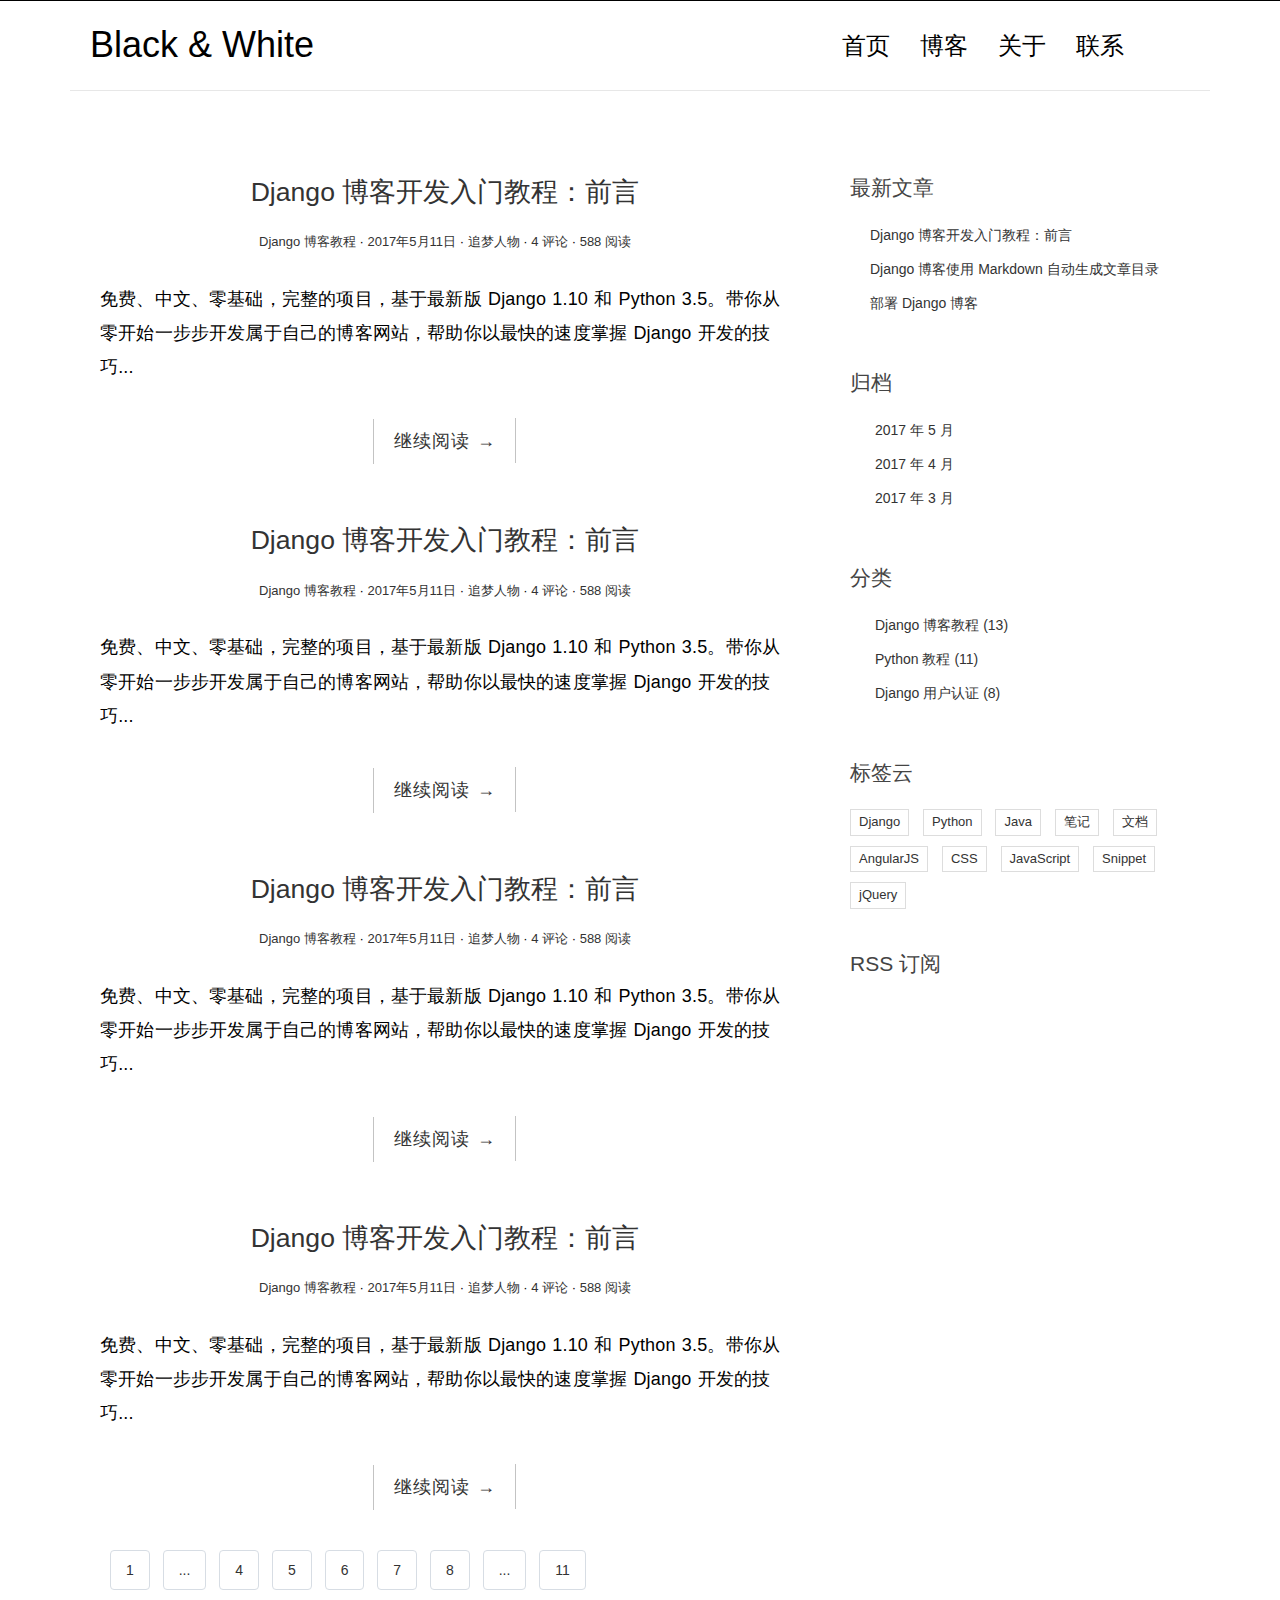
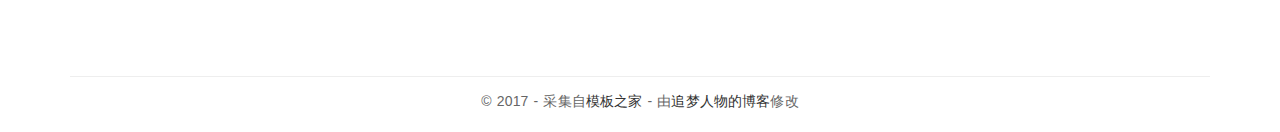
<file: blog/static/blog/index.html>
<!DOCTYPE html>
<html>
<head>
    <title>Black &amp; White</title>

    <!-- meta -->
    <meta charset="UTF-8">
    <meta name="viewport" content="width=device-width, initial-scale=1">

    <!-- css -->
    <link rel="stylesheet" href="css/bootstrap.min.css">
    <link rel="stylesheet" href="http://code.ionicframework.com/ionicons/2.0.1/css/ionicons.min.css">
    <link rel="stylesheet" href="css/pace.css">
    <link rel="stylesheet" href="css/custom.css">

    <!-- js -->
    <script src="js/jquery-2.1.3.min.js"></script>
    <script src="js/bootstrap.min.js"></script>
    <script src="js/pace.min.js"></script>
    <script src="js/modernizr.custom.js"></script>
</head>

<body>
<div class="container">
    <header id="site-header">
        <div class="row">
            <div class="col-md-4 col-sm-5 col-xs-8">
                <div class="logo">
                    <h1><a href="index.html"><b>Black</b> &amp; White</a></h1>
                </div>
            </div><!-- col-md-4 -->
            <div class="col-md-8 col-sm-7 col-xs-4">
                <nav class="main-nav" role="navigation">
                    <div class="navbar-header">
                        <button type="button" id="trigger-overlay" class="navbar-toggle">
                            <span class="ion-navicon"></span>
                        </button>
                    </div>

                    <div class="collapse navbar-collapse" id="bs-example-navbar-collapse-1">
                        <ul class="nav navbar-nav navbar-right">
                            <li class="cl-effect-11"><a href="index.html" data-hover="首页">首页</a></li>
                            <li class="cl-effect-11"><a href="full-width.html" data-hover="博客">博客</a></li>
                            <li class="cl-effect-11"><a href="about.html" data-hover="关于">关于</a></li>
                            <li class="cl-effect-11"><a href="contact.html" data-hover="联系">联系</a></li>
                        </ul>
                    </div><!-- /.navbar-collapse -->
                </nav>
                <div id="header-search-box">
                    <a id="search-menu" href="#"><span id="search-icon" class="ion-ios-search-strong"></span></a>
                    <div id="search-form" class="search-form">
                        <form role="search" method="get" id="searchform" action="#">
                            <input type="search" placeholder="搜索" required>
                            <button type="submit"><span class="ion-ios-search-strong"></span></button>
                        </form>
                    </div>
                </div>
            </div><!-- col-md-8 -->
        </div>
    </header>
</div>
<div class="copyrights">Collect from <a href="http://www.cssmoban.com/">网页模板</a></div>
<div class="copyrights">Modified by <a href="http://zmrenwu.com/">追梦人物的博客</a></div>

<div class="content-body">
    <div class="container">
        <div class="row">
            <main class="col-md-8">
                <article class="post post-1">
                    <header class="entry-header">
                        <h1 class="entry-title">
                            <a href="single.html">Django 博客开发入门教程：前言</a>
                        </h1>
                        <div class="entry-meta">
                            <span class="post-category"><a href="#">Django 博客教程</a></span>
                            <span class="post-date"><a href="#"><time class="entry-date"
                                                                      datetime="2012-11-09T23:15:57+00:00">2017年5月11日</time></a></span>
                            <span class="post-author"><a href="#">追梦人物</a></span>
                            <span class="comments-link"><a href="#">4 评论</a></span>
                            <span class="views-count"><a href="#">588 阅读</a></span>
                        </div>
                    </header>
                    <div class="entry-content clearfix">
                        <p>免费、中文、零基础，完整的项目，基于最新版 Django 1.10 和 Python 3.5。带你从零开始一步步开发属于自己的博客网站，帮助你以最快的速度掌握 Django
                            开发的技巧...</p>
                        <div class="read-more cl-effect-14">
                            <a href="#" class="more-link">继续阅读 <span class="meta-nav">→</span></a>
                        </div>
                    </div>
                </article>

                <article class="post post-2">
                    <header class="entry-header">
                        <h1 class="entry-title">
                            <a href="single.html">Django 博客开发入门教程：前言</a>
                        </h1>
                        <div class="entry-meta">
                            <span class="post-category"><a href="#">Django 博客教程</a></span>
                            <span class="post-date"><a href="#"><time class="entry-date"
                                                                      datetime="2012-11-09T23:15:57+00:00">2017年5月11日</time></a></span>
                            <span class="post-author"><a href="#">追梦人物</a></span>
                            <span class="comments-link"><a href="#">4 评论</a></span>
                            <span class="views-count"><a href="#">588 阅读</a></span>
                        </div>
                    </header>
                    <div class="entry-content clearfix">
                        <p>免费、中文、零基础，完整的项目，基于最新版 Django 1.10 和 Python 3.5。带你从零开始一步步开发属于自己的博客网站，帮助你以最快的速度掌握 Django
                            开发的技巧...</p>
                        <div class="read-more cl-effect-14">
                            <a href="#" class="more-link">继续阅读 <span class="meta-nav">→</span></a>
                        </div>
                    </div>
                </article>

                <article class="post post-3">
                    <header class="entry-header">
                        <h1 class="entry-title">
                            <a href="single.html">Django 博客开发入门教程：前言</a>
                        </h1>
                        <div class="entry-meta">
                            <span class="post-category"><a href="#">Django 博客教程</a></span>
                            <span class="post-date"><a href="#"><time class="entry-date"
                                                                      datetime="2012-11-09T23:15:57+00:00">2017年5月11日</time></a></span>
                            <span class="post-author"><a href="#">追梦人物</a></span>
                            <span class="comments-link"><a href="#">4 评论</a></span>
                            <span class="views-count"><a href="#">588 阅读</a></span>
                        </div>
                    </header>
                    <div class="entry-content clearfix">
                        <p>免费、中文、零基础，完整的项目，基于最新版 Django 1.10 和 Python 3.5。带你从零开始一步步开发属于自己的博客网站，帮助你以最快的速度掌握 Django
                            开发的技巧...</p>
                        <div class="read-more cl-effect-14">
                            <a href="#" class="more-link">继续阅读 <span class="meta-nav">→</span></a>
                        </div>
                    </div>
                </article>

                <article class="post post-4">
                    <header class="entry-header">
                        <h1 class="entry-title">
                            <a href="single.html">Django 博客开发入门教程：前言</a>
                        </h1>
                        <div class="entry-meta">
                            <span class="post-category"><a href="#">Django 博客教程</a></span>
                            <span class="post-date"><a href="#"><time class="entry-date"
                                                                      datetime="2012-11-09T23:15:57+00:00">2017年5月11日</time></a></span>
                            <span class="post-author"><a href="#">追梦人物</a></span>
                            <span class="comments-link"><a href="#">4 评论</a></span>
                            <span class="views-count"><a href="#">588 阅读</a></span>
                        </div>
                    </header>
                    <div class="entry-content clearfix">
                        <p>免费、中文、零基础，完整的项目，基于最新版 Django 1.10 和 Python 3.5。带你从零开始一步步开发属于自己的博客网站，帮助你以最快的速度掌握 Django
                            开发的技巧...</p>
                        <div class="read-more cl-effect-14">
                            <a href="#" class="more-link">继续阅读 <span class="meta-nav">→</span></a>
                        </div>
                    </div>
                </article>
                <!-- 简单分页效果
                <div class="pagination-simple">
                    <a href="#">上一页</a>
                    <span class="current">第 6 页 / 共 11 页</span>
                    <a href="#">下一页</a>
                </div>
                -->
                <div class="pagination">
                    <ul>
                        <li><a href="">1</a></li>
                        <li><a href="">...</a></li>
                        <li><a href="">4</a></li>
                        <li><a href="">5</a></li>
                        <li class="current"><a href="">6</a></li>
                        <li><a href="">7</a></li>
                        <li><a href="">8</a></li>
                        <li><a href="">...</a></li>
                        <li><a href="">11</a></li>
                    </ul>
                </div>
            </main>
            <aside class="col-md-4">
                <div class="widget widget-recent-posts">
                    <h3 class="widget-title">最新文章</h3>
                    <ul>
                        <li>
                            <a href="#">Django 博客开发入门教程：前言</a>
                        </li>
                        <li>
                            <a href="#">Django 博客使用 Markdown 自动生成文章目录</a>
                        </li>
                        <li>
                            <a href="#">部署 Django 博客</a>
                        </li>
                    </ul>
                </div>
                <div class="widget widget-archives">
                    <h3 class="widget-title">归档</h3>
                    <ul>
                        <li>
                            <a href="#">2017 年 5 月</a>
                        </li>
                        <li>
                            <a href="#">2017 年 4 月</a>
                        </li>
                        <li>
                            <a href="#">2017 年 3 月</a>
                        </li>
                    </ul>
                </div>

                <div class="widget widget-category">
                    <h3 class="widget-title">分类</h3>
                    <ul>
                        <li>
                            <a href="#">Django 博客教程 <span class="post-count">(13)</span></a>
                        </li>
                        <li>
                            <a href="#">Python 教程 <span class="post-count">(11)</span></a>
                        </li>
                        <li>
                            <a href="#">Django 用户认证 <span class="post-count">(8)</span></a>
                        </li>
                    </ul>
                </div>

                <div class="widget widget-tag-cloud">
                    <h3 class="widget-title">标签云</h3>
                    <ul>
                        <li>
                            <a href="#">Django</a>
                        </li>
                        <li>
                            <a href="#">Python</a>
                        </li>
                        <li>
                            <a href="#">Java</a>
                        </li>
                        <li>
                            <a href="#">笔记</a>
                        </li>
                        <li>
                            <a href="#">文档</a>
                        </li>
                        <li>
                            <a href="#">AngularJS</a>
                        </li>
                        <li>
                            <a href="#">CSS</a>
                        </li>
                        <li>
                            <a href="#">JavaScript</a>
                        </li>
                        <li>
                            <a href="#">Snippet</a>
                        </li>
                        <li>
                            <a href="#">jQuery</a>
                        </li>
                    </ul>
                </div>
                <div class="rss">
                    <a href=""><span class="ion-social-rss-outline"></span> RSS 订阅</a>
                </div>
            </aside>
        </div>
    </div>
</div>
<footer id="site-footer">
    <div class="container">
        <div class="row">
            <div class="col-md-12">
                <p class="copyright">&copy 2017 - 采集自<a href="http://www.cssmoban.com/"
                                                        target="_blank" title="模板之家">模板之家</a>
                    - 由<a href="http://zmrenwu.com/" title="网页模板" target="_blank">追梦人物的博客</a>修改
                </p>
            </div>
        </div>
    </div>
</footer>

<!-- Mobile Menu -->
<div class="overlay overlay-hugeinc">
    <button type="button" class="overlay-close"><span class="ion-ios-close-empty"></span></button>
    <nav>
        <ul>
            <li><a href="index.html">首页</a></li>
            <li><a href="full-width.html">博客</a></li>
            <li><a href="about.html">关于</a></li>
            <li><a href="contact.html">联系</a></li>
        </ul>
    </nav>
</div>

<script src="js/script.js"></script>

</body>
</html>
</file>
<file: blog/static/blog/css/pace.css>
.pace .pace-progress {
  background: #000;
  position: fixed;
  z-index: 2000;
  top: 0;
  left: 0;
  height: 1px;
  transition: width 1s;
}

.pace-inactive {
  display: none;
}
</file>
<file: blog/static/blog/css/custom.css>
/**
 * Table of Contents
 *
 * 1.0 - Google Font
 * 2.0 - General Elements
 * 3.0 - Site Header
 *   3.1 - Logo
 *   3.2 - Main Navigation
 *     3.2.1 - Main Nav CSS 3 Hover Effect
 * 4.0 - Home/Blog
 *   4.1 - Read More Button CSS 3 style
 * 5.0 - Widget
 * 6.0 - Footer
 * 7.0 - Header Search Bar
 * 8.0 - Mobile Menu
 * 9.0 - Contact Page Social
 * 10.0 - Contact Form
 * 11.0 - Media Query
 * 12.0 - Comment
 * 13.0 - Pagination
 */

/**
 * 1.0 - Google Font
 */

/**
 * 2.0 - General Elements
 */

* {
    outline: none;
}

h1,
h2,
h3,
h4,
h5,
h6 {
    margin-top: 0;
}

b {
    font-weight: 400;
}

a {
    color: #333;
}

a:hover, a:focus {
    text-decoration: none;
    color: #000;
}

::selection {
    background-color: #eee;
}

body {
    color: #444;
    font-family: 'Lato', sans-serif;
}

p {
    font-family: 'Ubuntu', sans-serif;
    font-weight: 400;
    word-spacing: 1px;
    letter-spacing: 0.01em;
}

#single p,
#page p {
    margin-bottom: 25px;
}

.page-title {
    text-align: center;
}

.title {
    margin-bottom: 30px;
}

figure {
    margin-bottom: 25px;
}

img {
    max-width: 100%;
}

.img-responsive-center img {
    margin: 0 auto;
}

.height-40px {
    margin-bottom: 40px;
}

/**
 * 3.0 - Site Header
 */

#site-header {
    background-color: #FFF;
    padding: 25px 20px;
    margin-bottom: 40px;
    border-bottom: 1px solid #e7e7e7;
}

.copyrights {
    text-indent: -9999px;
    height: 0;
    line-height: 0;
    font-size: 0;
    overflow: hidden;
}

/**
 * 3.1 - Logo
 */

.logo h1 a {
    color: #000;
}

.logo h1 a:hover {
    text-decoration: none;
    border-bottom: none;
}

.logo h1 {
    margin: 0;
    font-family: 'Lato', sans-serif;
    font-weight: 300;
}

/**
 * 3.2 - Main Navigation
 */

.main-nav {
    margin-top: 11px;
    max-width: 95%;
}

.main-nav a {
    color: #000000 !important;
    padding: 0 0 5px 0 !important;
    margin-right: 30px;
    font-family: 'Lato', sans-serif;
    font-weight: 300;
    font-size: 24px;
}

.main-nav a:active,
.main-nav a:focus,
.main-nav a:hover {
    background-color: transparent !important;
    border-bottom: 0;
}

.navbar-toggle {
    margin: 0;
    border: 0;
    padding: 0;
    margin-right: 25px;
}

.navbar-toggle span {
    font-size: 2em;
    color: #000;
}

/**
 * 3.2.1 - Main Nav CSS 3 Hover Effect
 */

.cl-effect-11 a {
    padding: 10px 0;
    color: #0972b4;
    text-shadow: none;
}

.cl-effect-11 a::before {
    position: absolute;
    top: 0;
    left: 0;
    overflow: hidden;
    padding: 0 0 5px 0 !important;
    max-width: 0;
    border-bottom: 1px solid #000;
    color: #000;
    content: attr(data-hover);
    white-space: nowrap;
    -webkit-transition: max-width 0.5s;
    -moz-transition: max-width 0.5s;
    transition: max-width 0.5s;
}

.cl-effect-11 a:hover::before,
.cl-effect-11 a:focus::before {
    max-width: 100%;
}

/**
 * 4.0 - Home/Blog
 */

.content-body {
    padding-bottom: 4em;
}

.post {
    background: #fff;
    padding: 30px 30px 0;
}

.entry-title {
    text-align: center;
    font-size: 1.9em;
    margin-bottom: 20px;
    line-height: 1.6;
    padding: 10px 20px 0;
}

.entry-meta {
    text-align: center;
    color: #DDDDDD;
    font-size: 13px;
    margin-bottom: 30px;
}

.entry-content {
    font-size: 18px;
    line-height: 1.9;
    font-weight: 300;
    color: #000;
}

.post-category::after,
.post-date::after,
.post-author::after,
.comments-link::after {
    content: ' ·';
    color: #000;
}

/**
 * 4.1 - Read More Button CSS 3 style
 */

.read-more {
    font-family: 'Ubuntu', sans-serif;
    font-weight: 400;
    word-spacing: 1px;
    letter-spacing: 0.01em;
    text-align: center;
    margin-top: 20px;
}

.cl-effect-14 a {
    padding: 0 20px;
    height: 45px;
    line-height: 45px;
    position: relative;
    display: inline-block;
    margin: 15px 25px;
    letter-spacing: 1px;
    font-weight: 400;
    text-shadow: 0 0 1px rgba(255, 255, 255, 0.3);
}

.cl-effect-14 a::before,
.cl-effect-14 a::after {
    position: absolute;
    width: 45px;
    height: 1px;
    background: #C3C3C3;
    content: '';
    -webkit-transition: all 0.3s;
    -moz-transition: all 0.3s;
    transition: all 0.3s;
    pointer-events: none;
}

.cl-effect-14 a::before {
    top: 0;
    left: 0;
    -webkit-transform: rotate(90deg);
    -moz-transform: rotate(90deg);
    transform: rotate(90deg);
    -webkit-transform-origin: 0 0;
    -moz-transform-origin: 0 0;
    transform-origin: 0 0;
}

.cl-effect-14 a::after {
    right: 0;
    bottom: 0;
    -webkit-transform: rotate(90deg);
    -moz-transform: rotate(90deg);
    transform: rotate(90deg);
    -webkit-transform-origin: 100% 0;
    -moz-transform-origin: 100% 0;
    transform-origin: 100% 0;
}

.cl-effect-14 a:hover::before,
.cl-effect-14 a:hover::after,
.cl-effect-14 a:focus::before,
.cl-effect-14 a:focus::after {
    background: #000;
}

.cl-effect-14 a:hover::before,
.cl-effect-14 a:focus::before {
    left: 50%;
    -webkit-transform: rotate(0deg) translateX(-50%);
    -moz-transform: rotate(0deg) translateX(-50%);
    transform: rotate(0deg) translateX(-50%);
}

.cl-effect-14 a:hover::after,
.cl-effect-14 a:focus::after {
    right: 50%;
    -webkit-transform: rotate(0deg) translateX(50%);
    -moz-transform: rotate(0deg) translateX(50%);
    transform: rotate(0deg) translateX(50%);
}

/**
 * 5.0 - Widget
 */

.widget {
    background: #fff;
    padding: 30px 0 0;
}

.widget-title {
    font-size: 1.5em;
    margin-bottom: 20px;
    line-height: 1.6;
    padding: 10px 0 0;
    font-weight: 400;
}

.widget-recent-posts ul {
    padding: 0;
    margin: 0;
    padding-left: 20px;
}

.widget-recent-posts ul li {
    list-style-type: none;
    position: relative;
    line-height: 170%;
    margin-bottom: 10px;
}

.widget-recent-posts ul li::before {
    content: '\f3d3';
    font-family: "Ionicons";
    position: absolute;
    left: -17px;
    top: 3px;
    font-size: 16px;
    color: #000;
}

.widget-archives ul {
    padding: 0;
    margin: 0;
    padding-left: 25px;
}

.widget-archives ul li {
    list-style-type: none;
    position: relative;
    line-height: 170%;
    margin-bottom: 10px;
}

.widget-archives ul li::before {
    content: '\f3f3';
    font-family: "Ionicons";
    position: absolute;
    left: -25px;
    top: 1px;
    font-size: 16px;
    color: #000;
}

.widget-category ul {
    padding: 0;
    margin: 0;
    padding-left: 25px;
}

.widget-category ul li {
    list-style-type: none;
    position: relative;
    line-height: 170%;
    margin-bottom: 10px;
}

.widget-category ul li::before {
    content: '\f3fe';
    font-family: "Ionicons";
    position: absolute;
    left: -25px;
    top: 1px;
    font-size: 18px;
    color: #000;
}

.widget-tag-cloud ul {
    padding: 0;
    margin: 0;
    margin-right: -10px;
}

.widget-tag-cloud ul li {
    list-style-type: none;
    font-size: 13px;
    display: inline-block;
    margin-right: 10px;
    margin-bottom: 10px;
    padding: 3px 8px;
    border: 1px solid #ddd;
}

.widget-content ul ul {
    margin-top: 10px;
}

.widget-content ul li {
    margin-bottom: 10px;
}

.rss {
    font-size: 21px;
    margin-top: 30px;
}

.rss a {
    color: #444;
}

/**
 * 6.0 - Footer
 */

#site-footer {
    padding-top: 10px;
    padding: 0 0 1.5em 0;
}

.copyright {
    text-align: center;
    padding-top: 1em;
    margin: 0;
    border-top: 1px solid #eee;
    color: #666;
}

/**
 * 7.0 - Header Search Bar
 */

#header-search-box {
    position: absolute;
    right: 38px;
    top: 8px;
}

.search-form {
    display: none;
    width: 25%;
    position: absolute;
    min-width: 200px;
    right: -6px;
    top: 33px;
}

#search-menu span {
    font-size: 20px;
}

#searchform {
    position: relative;
    border: 1px solid #ddd;
    min-height: 42px;
}

#searchform input[type=search] {
    width: 100%;
    border: none;
    position: absolute;
    left: 0;
    padding: 10px 30px 10px 10px;
    z-index: 99;
}

#searchform button {
    position: absolute;
    right: 6px;
    top: 4px;
    z-index: 999;
    background: transparent;
    border: 0;
    padding: 0;
}

#searchform button span {
    font-size: 22px;
}

#search-menu span.ion-ios-close-empty {
    font-size: 40px;
    line-height: 0;
    position: relative;
    top: -6px;
}

/**
 * 8.0 - Mobile Menu
 */

.overlay {
    position: fixed;
    width: 100%;
    height: 100%;
    top: 0;
    left: 0;
    background: #fff;
}

.overlay .overlay-close {
    position: absolute;
    right: 25px;
    top: 10px;
    padding: 0;
    overflow: hidden;
    border: none;
    color: transparent;
    background-color: transparent;
    z-index: 100;
}

.overlay-hugeinc.open .ion-ios-close-empty {
    color: #000;
    font-size: 50px;
}

.overlay nav {
    text-align: center;
    position: relative;
    top: 50%;
    height: 60%;
    font-size: 54px;
    -webkit-transform: translateY(-50%);
    transform: translateY(-50%);
}

.overlay ul {
    list-style: none;
    padding: 0;
    margin: 0 auto;
    display: inline-block;
    height: 100%;
    position: relative;
}

.overlay ul li {
    display: block;
    height: 20%;
    height: calc(100% / 5);
    min-height: 54px;
}

.overlay ul li a {
    font-weight: 300;
    display: block;
    -webkit-transition: color 0.2s;
    transition: color 0.2s;
}

.overlay ul li a:hover,
.overlay ul li a:focus {
    color: #000;
}

.overlay-hugeinc {
    opacity: 0;
    visibility: hidden;
    -webkit-transition: opacity 0.5s, visibility 0s 0.5s;
    transition: opacity 0.5s, visibility 0s 0.5s;
}

.overlay-hugeinc.open {
    opacity: 1;
    visibility: visible;
    -webkit-transition: opacity 0.5s;
    transition: opacity 0.5s;
}

.overlay-hugeinc nav {
    -webkit-perspective: 1200px;
    perspective: 1200px;
}

.overlay-hugeinc nav ul {
    opacity: 0.4;
    -webkit-transform: translateY(-25%) rotateX(35deg);
    transform: translateY(-25%) rotateX(35deg);
    -webkit-transition: -webkit-transform 0.5s, opacity 0.5s;
    transition: transform 0.5s, opacity 0.5s;
}

.overlay-hugeinc.open nav ul {
    opacity: 1;
    -webkit-transform: rotateX(0deg);
    transform: rotateX(0deg);
}

.overlay-hugeinc.close nav ul {
    -webkit-transform: translateY(25%) rotateX(-35deg);
    transform: translateY(25%) rotateX(-35deg);
}

/**
 * 9.0 - Contact Page Social
 */

.social {
    list-style-type: none;
    padding: 0;
    margin: 0;
    text-align: center;
}

.social li {
    display: inline-block;
    margin-right: 10px;
    margin-bottom: 20px;
}

.social li a {
    border: 1px solid #888;
    font-size: 22px;
    color: #888;
    transition: all 0.3s ease-in;
}

.social li a:hover {
    background-color: #333;
    color: #fff;
}

.facebook a {
    padding: 12px 21px;
}

.twitter a {
    padding: 12px 15px;
}

.google-plus a {
    padding: 12px 15px;
}

.tumblr a {
    padding: 12px 20px;
}

/**
 * 10.0 - Contact Form
 */

.contact-form input, .comment-form input {
    border: 1px solid #aaa;
    margin-bottom: 15px;
    width: 100%;
    padding: 15px 15px;
    font-size: 16px;
    line-height: 100%;
    transition: 0.4s border-color linear;
}

.contact-form textarea, .comment-form textarea {
    border: 1px solid #aaa;
    margin-bottom: 15px;
    width: 100%;
    padding: 15px 15px;
    font-size: 16px;
    line-height: 20px !important;
    min-height: 183px;
    transition: 0.4s border-color linear;
}

.contact-form input:focus, .comment-form input:focus,
.contact-form textarea:focus, .comment-form textarea:focus {
    border-color: #666;
}

.btn-send {
    background: none;
    border: 1px solid #aaa;
    cursor: pointer;
    padding: 25px 80px;
    display: inline-block;
    letter-spacing: 1px;
    position: relative;
    transition: all 0.3s;
}

.btn-5 {
    color: #666;
    height: 70px;
    min-width: 260px;
    line-height: 15px;
    font-size: 16px;
    overflow: hidden;
    -webkit-backface-visibility: hidden;
    -moz-backface-visibility: hidden;
    backface-visibility: hidden;
}

.btn-5 span {
    display: inline-block;
    width: 100%;
    height: 100%;
    -webkit-transition: all 0.3s;
    -webkit-backface-visibility: hidden;
    -moz-transition: all 0.3s;
    -moz-backface-visibility: hidden;
    transition: all 0.3s;
    backface-visibility: hidden;
}

.btn-5:before {
    position: absolute;
    height: 100%;
    width: 100%;
    line-height: 2.5;
    font-size: 180%;
    -webkit-transition: all 0.3s;
    -moz-transition: all 0.3s;
    transition: all 0.3s;
}

.btn-5:active:before {
    color: #703b87;
}

.btn-5b:hover span {
    -webkit-transform: translateX(200%);
    -moz-transform: translateX(200%);
    -ms-transform: translateX(200%);
    transform: translateX(200%);
}

.btn-5b:before {
    left: -100%;
    top: 0;
}

.btn-5b:hover:before {
    left: 0;
}

/**
 * 11.0 - Media Query
 */

@media (max-width: 991px) {
    .main-nav a {
        margin-right: 20px;
    }

    #header-search-box {
        position: absolute;
        right: 20px;
    }
}

@media (max-width: 767px) {
    #header-search-box {
        right: 20px;
        top: 9px;
    }

    .main-nav {
        margin-top: 2px;
    }

    .btn-5 span {
        display: none;
    }

    .btn-5b:before {
        left: 0;
    }
}

@media (max-width: 431px) {
    .logo h1 {
        margin-top: 8px;
        font-size: 24px;
    }

    .post {
        background: #fff;
        padding: 0 10px 0;
    }

    .more-link {
        font-size: 0.9em;
        line-height: 100%;
    }
}

@media screen and (max-height: 30.5em) {
    .overlay nav {
        height: 70%;
        font-size: 34px;
    }

    .overlay ul li {
        min-height: 34px;
    }
}

/**
 * 12.0 - Comment
 */
.comment-area {
    padding: 0 30px 0;
}

.comment-form {
    margin-top: 15px;
}

.comment-form .comment-btn {
    background-color: #fff;
    border: 1px solid #aaa;
    font-size: 16px;
    padding: 5px 10px;
}

.comment-list-panel {
    margin-top: 30px;
}

.comment-list {
    margin-top: 15px;
}

.comment-item:not(:last-child) {
    border-bottom: 1px #ccc solid;
    margin-bottom: 20px;
    padding-bottom: 20px;
}

.comment-item .nickname,
.comment-item .submit-date {
    color: #777;
    font-size: 14px;
}

.comment-item .nickname:after {
    content: ' ·';
}

.comment-item .text {
    padding-top: 5px;
    font-size: 16px;
}

/**
 * 13.0 - Pagination
 */
.pagination-simple {
    padding-left: 30px;
    font-size: 16px;
}

.pagination ul {
    list-style: none;
}

.pagination ul li {
    display: inline-block;
    font-size: 16px;
    margin-right: 5px;
}
.pagination {margin-top: 25px; text-align: center;}
.pagination a {
    display: inline-block;
    line-height: 38px;
    padding: 0 15px;
    margin-right: 4px;
    text-align: center;
    background-color: #fff;
    user-select: none;
    cursor: pointer;
    font-size: 14px;
    border: 1px solid #d7dde4;
    border-radius: 4px;
    transition: all .2s ease-in-out;
}
.pagination a:hover {
    color: #00A8E6;
    border: 1px solid #00A8E6;
}
.pagination .current-page {color: white; background-color: #00A8E6;}
.pagination .current-page:hover {
    color: white;
    border: 1px solid #00A8E6;
}
.pagination span {
    display: inline-block;
    font-size: 20px;
    line-height: 38px;
    padding: 0 8px;
    margin-right: 4px;
}
</file>
